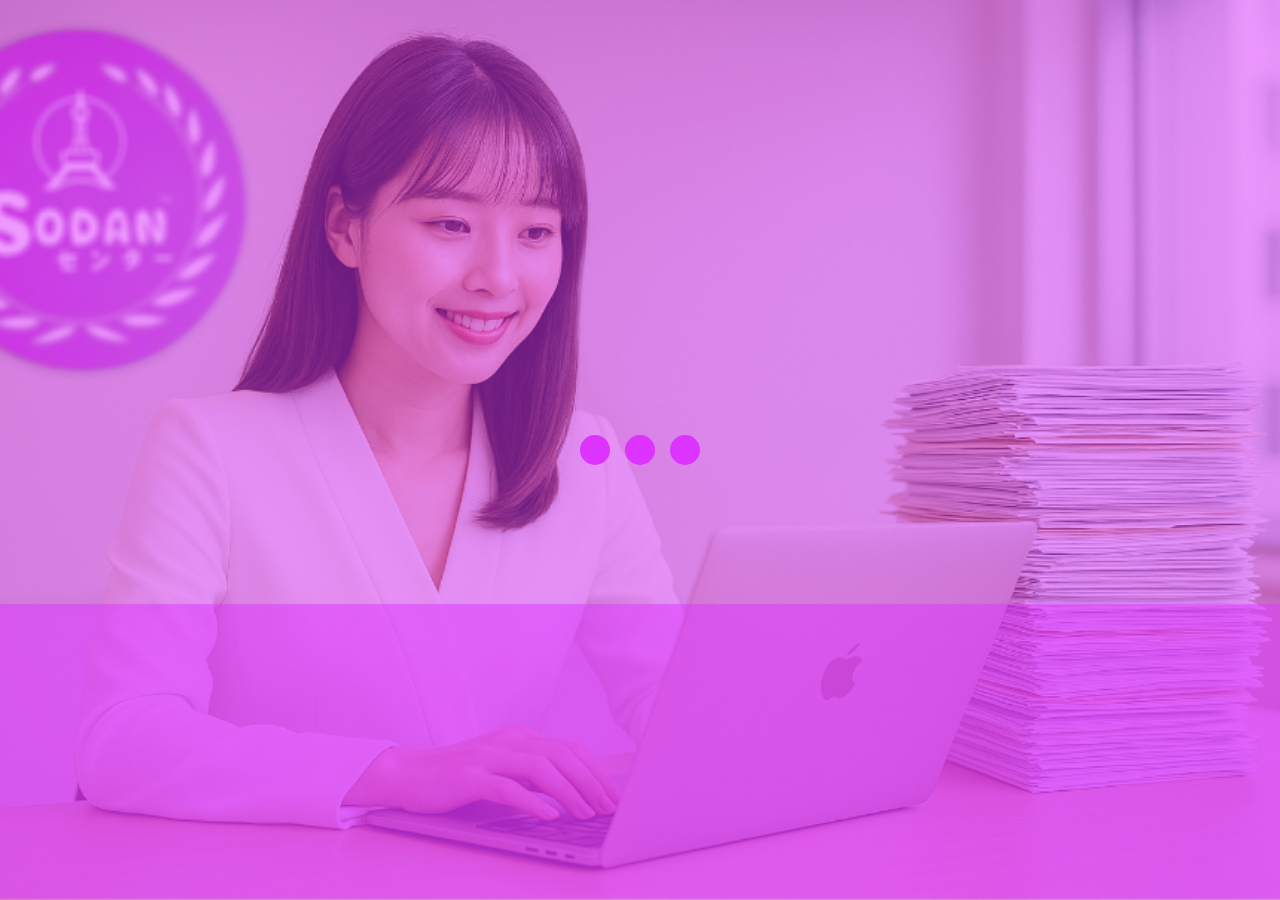
<file: contact/index.html>
<!DOCTYPE html>
<html lang="ja">
<head>
<meta charset="UTF-8">
<meta name="viewport" content="width=device-width, initial-scale=1.0">
<title>Sodanセンター™ お問い合わせ</title>
<link rel="shortcut icon" href="../favicon.ico">
<script async data-id="101494071" src="//static.getclicky.com/js"></script>
<style>
  #loading-screen {
    position: fixed;
    top: 0;
    left: 0;
    width: 100%;
    height: 100%;
    background-color: #dd33ff;
    background-image: url('../img/loading.jpg');
    background-size: cover;
    background-position: center;
    background-repeat: no-repeat;
    display: flex;
    align-items: center;
    justify-content: center;
    z-index: 9998;
  }

  .dots {
    display: flex;
    gap: 15px;
  }

  .dot {
    width: 30px;
    height: 30px;
    background-color: #dc33ff;
    border-radius: 50%;
    animation: bounce 0.6s infinite alternate;
  }

  .dot:nth-child(2) {
    animation-delay: 0.2s;
  }

  .dot:nth-child(3) {
    animation-delay: 0.4s;
  }

  @keyframes bounce {
    from {
      transform: translateY(0);
    }
    to {
      transform: translateY(-20px);
    }
  }
</style>
</head>
<body>

<p style="text-align: center;">
    <img src="../img/sodan-center.png" width="185" height="50">
    <img src="../img/bgip.png" width="50" height="50">
</p>

<div id="loading-screen">
  <div class="dots">
    <div class="dot"></div>
    <div class="dot"></div>
    <div class="dot"></div>
  </div>
</div>

<iframe src="https://app.formbricks.com/s/cmfzbxr94020wv7013ccdub4s" width="100%" height="768" style="border-radius: 32px; border:none;"></iframe>

<script>
  window.addEventListener('load', function () {
    setTimeout(function () {
      document.getElementById('loading-screen').style.display = 'none';
    }, 2000);
  });
</script>

<script type="text/javascript">
var Tawk_API=Tawk_API||{}, Tawk_LoadStart=new Date();
(function(){
var s1=document.createElement("script"),s0=document.getElementsByTagName("script")[0];
s1.async=true;
s1.src='https://tawk.to/chat/686cfb6145517119140d07a1/1ivkrbtd0';
s1.charset='UTF-8';
s1.setAttribute('crossorigin','*');
s0.parentNode.insertBefore(s1,s0);
})();
</script>

  <div class="copyright">
  <p style="text-align: center; font-size: 8pt; color: #dd33ff;">© 2025 HAYAI™ All rights reserved.</p>
  </div>

</body>
</html>
</file>
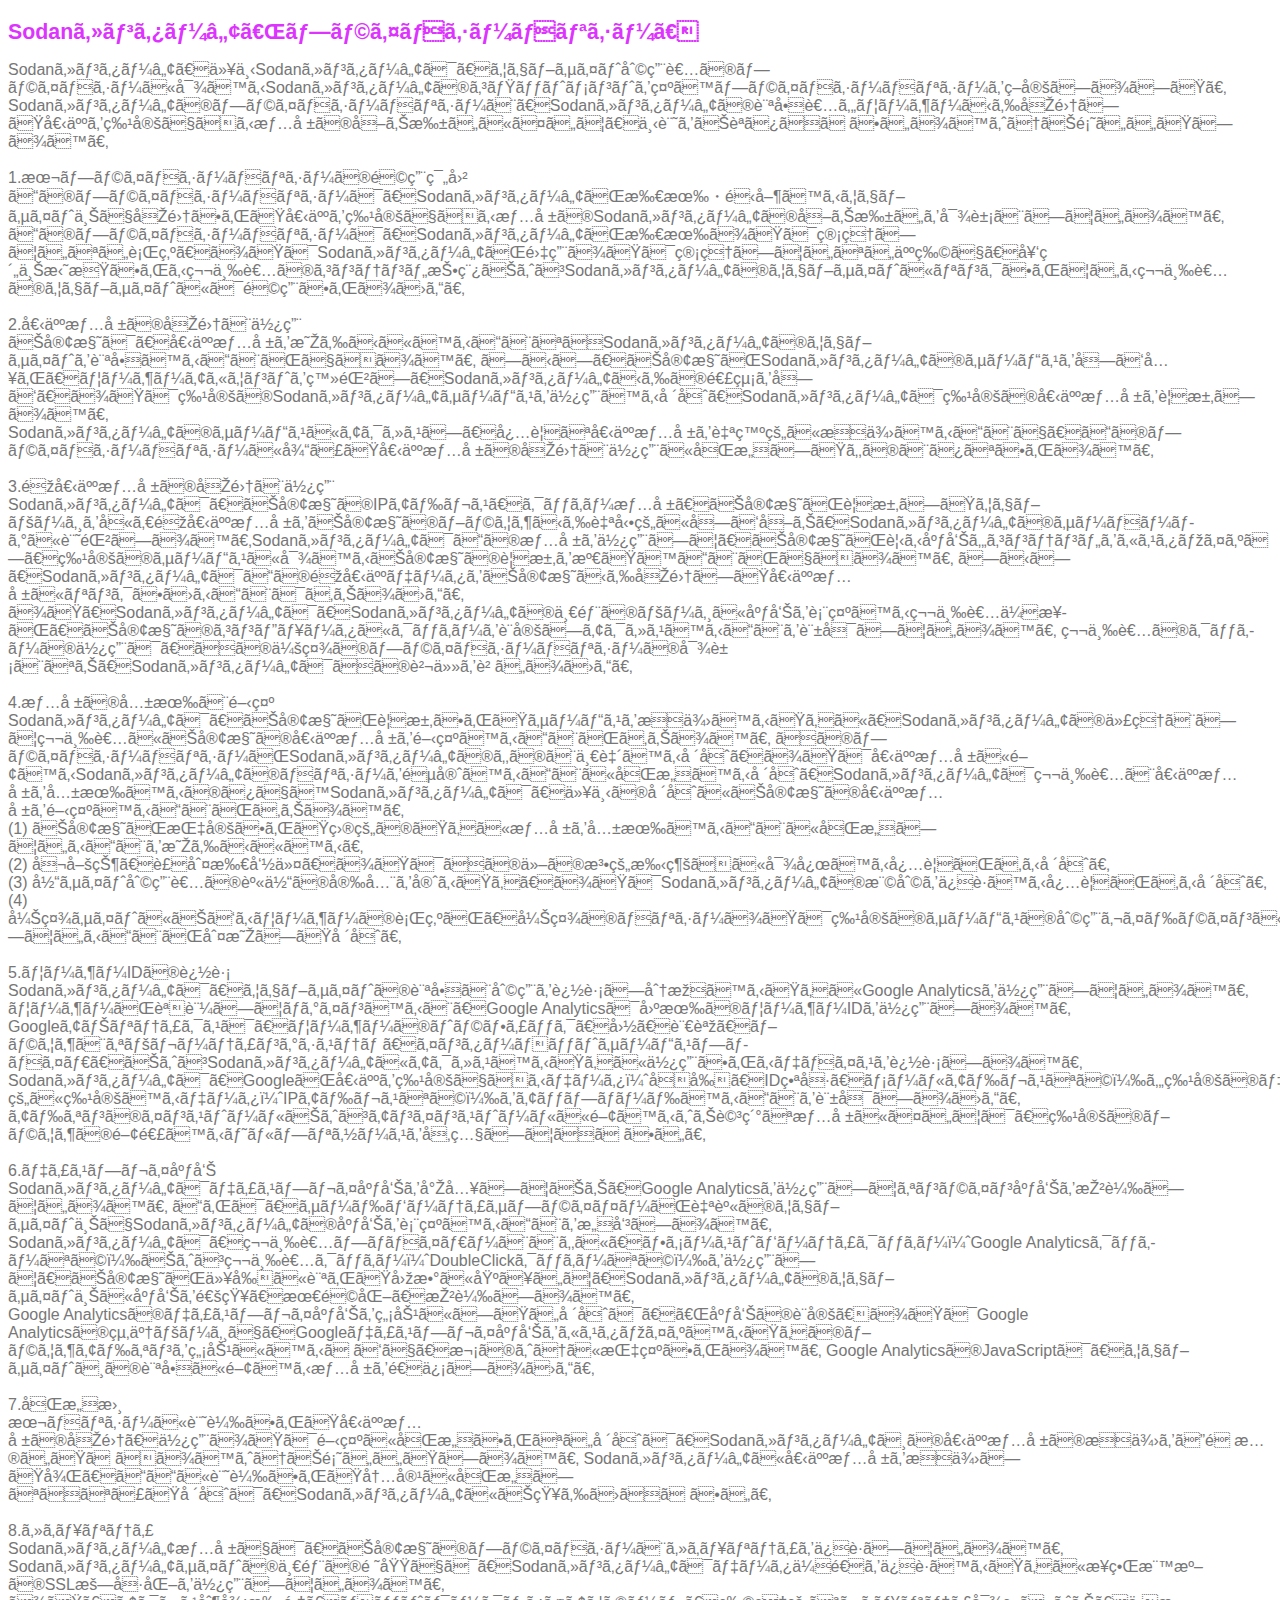
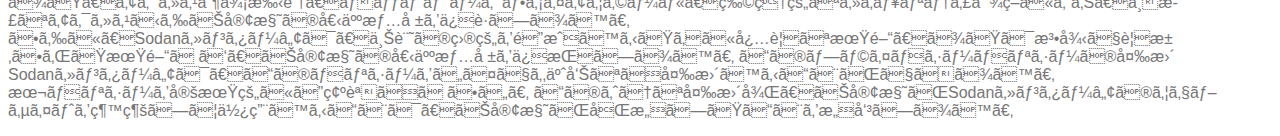
<file: privacy/index.html>
<html>
<head>
<meta http-equiv="Content-Type" content="text/html; charset=ja">
<link rel="shortcut icon" href="../favicon.ico">
    <title>プライバシーポリシー</title>

</head>
<body style="cursor: default">
<h4 style="padding: 0px; border: medium none; outline: none; font-size: 16pt; vertical-align: middle; color: #dd33ff; font-family: Poppins, MS Gothic, sans-serif; font-style: normal; font-variant-ligatures: normal; font-variant-caps: normal; letter-spacing: normal; orphans: 2; text-align: start; text-indent: 0px; text-transform: none; white-space: normal; widows: 2; word-spacing: 0px; -webkit-text-stroke-width: 0px; text-decoration-thickness: initial; text-decoration-style: initial; text-decoration-color: initial; list-style-type:none; margin-left:0px; margin-right:5px; margin-top:20px; margin-bottom:0px">
Sodanセンター™「プライバシーポリシー」</h4>
<p>
<span style="font-family: Poppins, MS Gothic, sans-serif; font-size: 12pt; color: #777777; letter-spacing: normal; vertical-align: middle">
Sodanセンター™、以下Sodanセンター™は、ウェブサイト利用者のプライバシーに対するSodanセンター™のコミットメントを示すプライバシーポリシーを策定しました。 
Sodanセンター™のプライバシーポリシーと、Sodanセンター™の訪問者やユーザーから収集した個人を特定できる情報の取り扱いについて、下記をお読みくださいますようお願いいたします。<br>
<br>
1.本プライバシーポリシーの適用範囲<br>
このプライバシーポリシーは、Sodanセンター™が所有&#12539;運営するウェブサイト上で収集された個人を特定できる情報のSodanセンター™の取り扱いを対象としています。<br>
このプライバシーポリシーは、Sodanセンター™が所有または管理していない行為、またはSodanセンター™が雇用または管理していない人物で、契約上拘束される第三者のコンテンツ投稿およびSodanセンター™のウェブサイトにリンクされている第三者のウェブサイトには適用されません。<br>
<br>
2.個人情報の収集と使用<br>
お客様は、個人情報を明らかにすることなくSodanセンター™のウェブサイトを訪問することができます。 
しかし、お客様がSodanセンター™のサービスを受け入れ、ユーザーアカウントを登録し、Sodanセンター™からの連絡を受け、または特定のSodanセンター™サービスを使用する場合、Sodanセンター™は特定の個人情報を要求します。<br>
Sodanセンター™のサービスにアクセスし、必要な個人情報を自発的に提供することで、このプライバシーポリシーに従った個人情報の収集と使用に同意したものとみなされます。<br>
<br>
3.非個人情報の収集と使用<br>
Sodanセンター™は、お客様のIPアドレス、クッキー情報、お客様が要求したウェブページを含む非個人情報をお客様のブラウザから自動的に受け取り、Sodanセンター™のサーバーログに記録します。Sodanセンター™はこの情報を使用して、お客様が見る広告やコンテンツをカスタマイズし、特定のサービスに対するお客様の要求を満たすことができます。 
しかし、Sodanセンター™はこの非個人データをお客様から収集した個人情報にリンクさせることはありません。<br>
また、Sodanセンター™は、Sodanセンター™の一部のページに広告を表示する第三者企業が、お客様のコンピュータにクッキーを設定しアクセスすることを許可しています。 
第三者のクッキーの使用は、その会社のプライバシーポリシーの対象となり、Sodanセンター™はその責任を負いません。<br>
<br>
4.情報の共有と開示<br>
Sodanセンター™は、お客様が要求されたサービスを提供するために、Sodanセンター™の代理として第三者にお客様の個人情報を開示することがあります。 
そのプライバシーポリシーがSodanセンター™のものと一致する場合、または個人情報に関するSodanセンター™のポリシーを遵守することに同意する場合、Sodanセンター™は第三者と個人情報を共有するのみですSodanセンター™は、以下の場合にお客様の個人情報を開示することがあります。<br>
(1) お客様が指定された目的のために情報を共有することに同意していることを明らかにする。<br>
(2) 召喚状、裁判所命令、またはその他の法的手続きに対応する必要がある場合。<br>
(3) 当サイト利用者の身体の安全を守るため、またはSodanセンター™の権利を保護する必要がある場合。<br>
(4) 弊社サイトにおけるユーザーの行為が、弊社のポリシーまたは特定のサービスの利用ガイドラインに違反していることが判明した場合。<br>
<br>
5.ユーザーIDの追跡<br>
Sodanセンター™は、ウェブサイトの訪問と利用を追跡し分析するためにGoogle Analyticsを使用しています。 ユーザーが認証してログインすると、Google 
Analyticsは固有のユーザーIDを使用します。<br>
Googleアナリティクスは、ユーザーのトラフィック、国、言語、ブラウザとオペレーティングシステム、インターネットサービスプロバイダ、およびSodanセンター™にアクセスするために使用されるデバイスを追跡します。<br>
Sodanセンター™は、Googleが個人を特定できるデータ（名前、ID番号、メールアドレスなど）や特定のデバイスを恒久的に特定するデータ（IPアドレスなど）をアップロードすることを許可しません。 
アドオンのインストールおよびアンインストールに関するより詳細な情報については、特定のブラウザの関連するヘルプリソースを参照してください。<br>
<br>
6.ディスプレイ広告<br>
Sodanセンター™はディスプレイ広告を導入しており、Google Analyticsを使用してオンライン広告を掲載しています。 
これは、サードパーティサプライヤーが自身のウェブサイト上でSodanセンター™の広告を表示することを意味します。<br>
Sodanセンター™は、第三者プロバイダーとともに、ファーストパーティクッキー（Google 
Analyticsクッキーなど）および第三者クッキー（DoubleClickクッキーなど）を使用して、お客様が以前に訪れた回数に基づいて、Sodanセンター™のウェブサイト上に広告を通知、最適化、掲載します。<br>
Google Analyticsのディスプレイ広告を無効にしたい場合は、「広告の設定」またはGoogle 
Analyticsの終了ページで、Googleディスプレイ広告をカスタマイズするためのブラウザアドオンを無効にするだけで、次のように指示されます。 Google 
AnalyticsのJavaScriptは、ウェブサイトへの訪問に関する情報を送信しません。<br>
<br>
7.同意書<br>
本ポリシーに記載された個人情報の収集、使用または開示に同意されない場合は、Sodanセンター™への個人情報の提供をご遠慮いただきますようお願いいたします。 
Sodanセンター™に個人情報を提供した後、ここに記載された内容に同意しなくなった場合は、Sodanセンター™にお知らせください。<br>
<br>
8.セキュリティ<br>
Sodanセンター™情報では、お客様のプライバシーとセキュリティを保護しています。 
Sodanセンター™サイトの一部の領域では、Sodanセンター™はデータ伝送を保護するために業界標準のSSL暗号化を使用しています。<br>
また、アクセス制御手順、ネットワークファイアウォール、物理的なセキュリティ対策により、不正なアクセスからお客様の個人情報を保護します。 
さらに、Sodanセンター™は、上記の目的を達成するために必要な期間、または法律で要求された期間だけ、お客様の個人情報を保持します。 このプライバシーポリシーの変更 
Sodanセンター™は、このポリシーをいつでも予告なく変更することができます。 本ポリシーを定期的にご確認ください。 
このような変更後、お客様がSodanセンター™のウェブサイトを継続して使用することは、お客様が同意したことを意味します。</span></p>
</body>
</html>
</file>
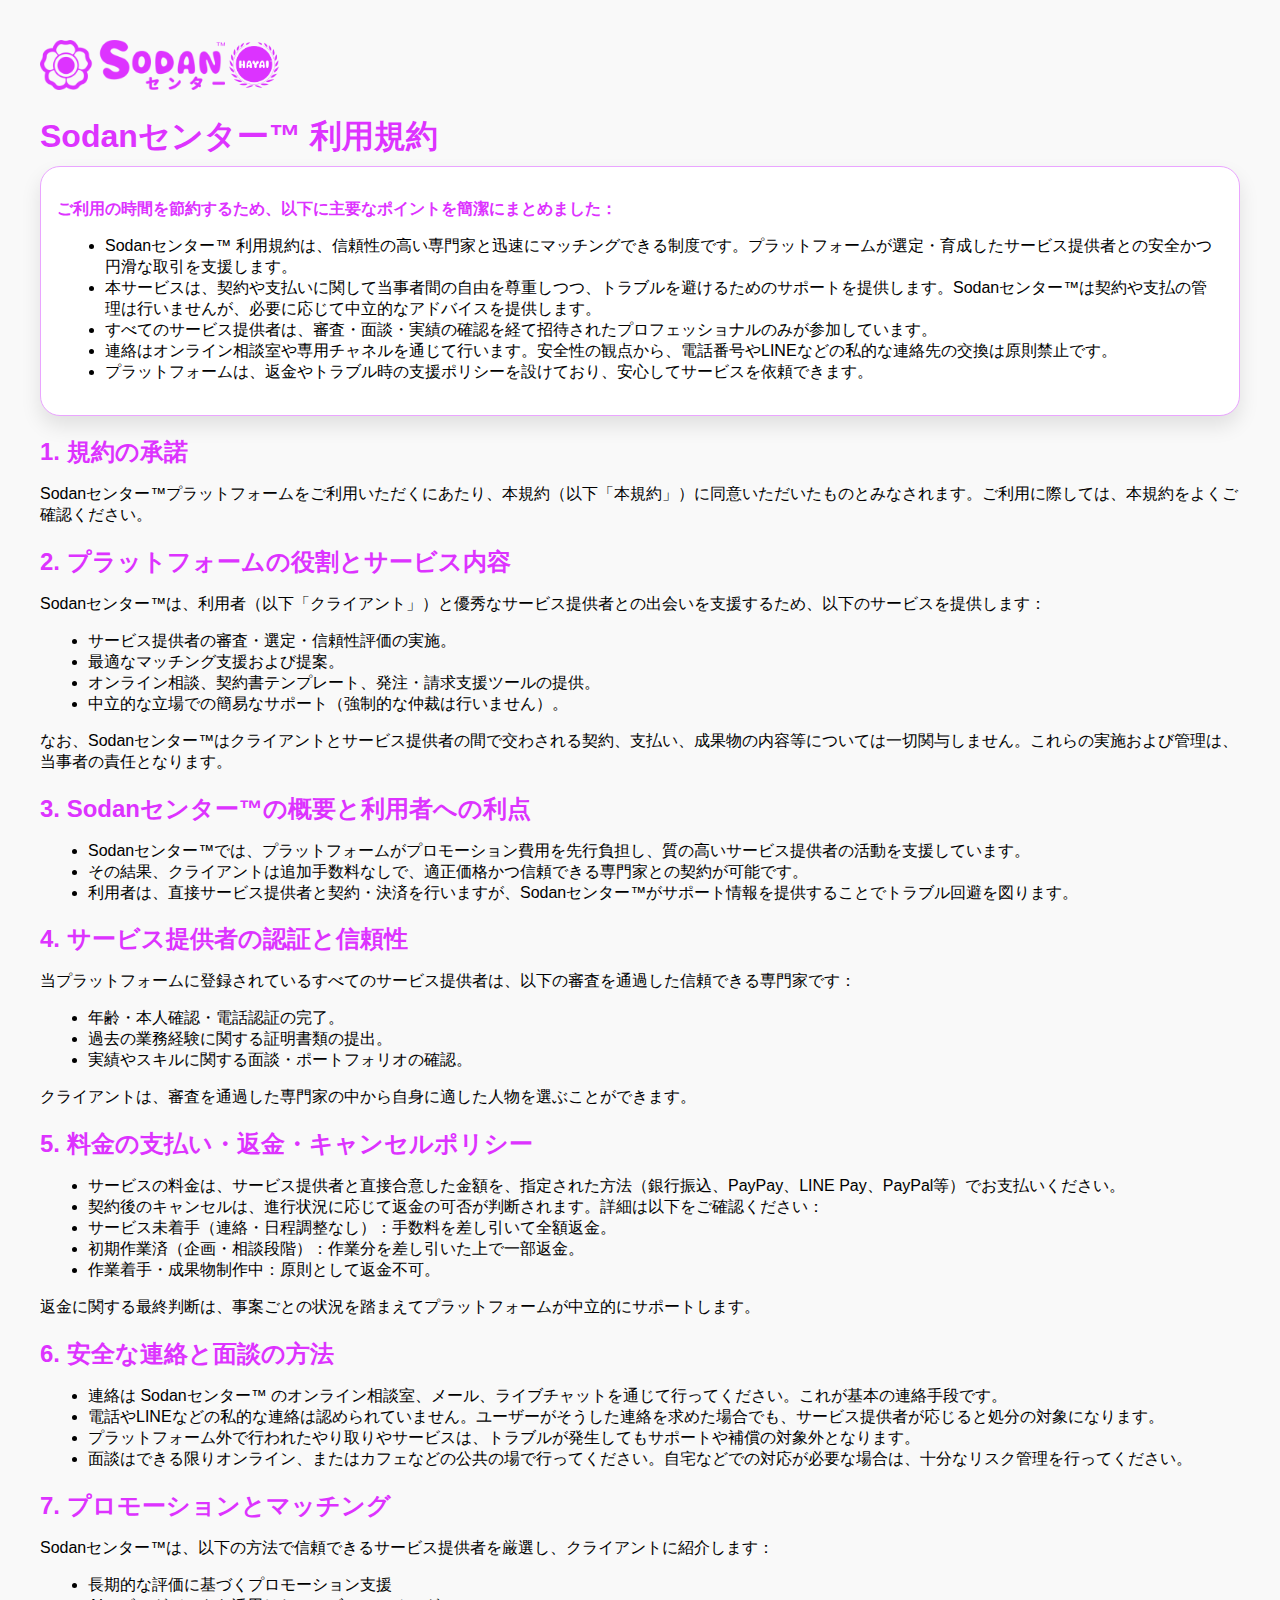
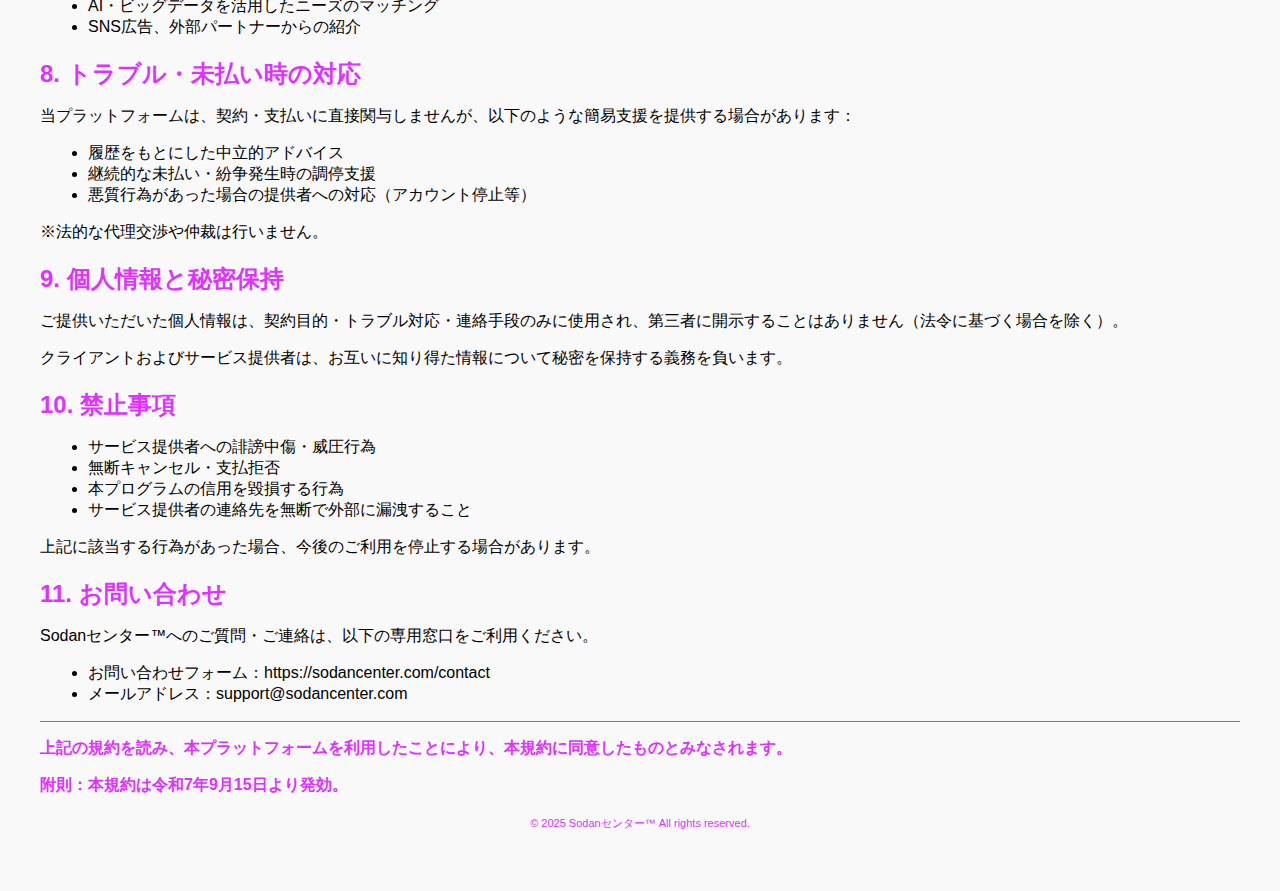
<file: terms/index.html>
<!DOCTYPE html>
<html lang="ja">
<head>
  <meta charset="UTF-8">
  <title>Sodanセンター™ 利用規約</title>
  <link rel="shortcut icon" href="../favicon.ico">
  <link rel="stylesheet" href="../style.css">
</head>
<body>
<div>
    <img src="../img/sodan-center.png" width="185" height="50">
    <img src="../img/bgip.png" width="50" height="50">
</div>
  <h1>Sodanセンター™ 利用規約</h1>
  <div class="highlight">
    <p><b>ご利用の時間を節約するため、以下に主要なポイントを簡潔にまとめました：</b></p>
    <p style="text-align: center;"><b></b></p>
    <ul>
      <li>Sodanセンター™ 利用規約は、信頼性の高い専門家と迅速にマッチングできる制度です。プラットフォームが選定・育成したサービス提供者との安全かつ円滑な取引を支援します。</li>
      <li>本サービスは、契約や支払いに関して当事者間の自由を尊重しつつ、トラブルを避けるためのサポートを提供します。Sodanセンター™は契約や支払の管理は行いませんが、必要に応じて中立的なアドバイスを提供します。</li>
      <li>すべてのサービス提供者は、審査・面談・実績の確認を経て招待されたプロフェッショナルのみが参加しています。</li>
      <li>連絡はオンライン相談室や専用チャネルを通じて行います。安全性の観点から、電話番号やLINEなどの私的な連絡先の交換は原則禁止です。</li>
      <li>プラットフォームは、返金やトラブル時の支援ポリシーを設けており、安心してサービスを依頼できます。</li>
    </ul>
  </div>

  <h2>1. 規約の承諾</h2>
  <p>Sodanセンター™プラットフォームをご利用いただくにあたり、本規約（以下「本規約」）に同意いただいたものとみなされます。ご利用に際しては、本規約をよくご確認ください。</p>

  <h2>2. プラットフォームの役割とサービス内容</h2>
  <p>Sodanセンター™は、利用者（以下「クライアント」）と優秀なサービス提供者との出会いを支援するため、以下のサービスを提供します：</p>
  <ul>
    <li>サービス提供者の審査・選定・信頼性評価の実施。</li>
    <li>最適なマッチング支援および提案。</li>
    <li>オンライン相談、契約書テンプレート、発注・請求支援ツールの提供。</li>
    <li>中立的な立場での簡易なサポート（強制的な仲裁は行いません）。</li>
  </ul>
  <p>なお、Sodanセンター™はクライアントとサービス提供者の間で交わされる契約、支払い、成果物の内容等については一切関与しません。これらの実施および管理は、当事者の責任となります。</p>

  <h2>3. Sodanセンター™の概要と利用者への利点</h2>
  <ul>
    <li>Sodanセンター™では、プラットフォームがプロモーション費用を先行負担し、質の高いサービス提供者の活動を支援しています。</li>
    <li>その結果、クライアントは追加手数料なしで、適正価格かつ信頼できる専門家との契約が可能です。</li>
    <li>利用者は、直接サービス提供者と契約・決済を行いますが、Sodanセンター™がサポート情報を提供することでトラブル回避を図ります。</li>
  </ul>

  <h2>4. サービス提供者の認証と信頼性</h2>
  <p>当プラットフォームに登録されているすべてのサービス提供者は、以下の審査を通過した信頼できる専門家です：</p>
  <ul>
    <li>年齢・本人確認・電話認証の完了。</li>
    <li>過去の業務経験に関する証明書類の提出。</li>
    <li>実績やスキルに関する面談・ポートフォリオの確認。</li>
  </ul>
  <p>クライアントは、審査を通過した専門家の中から自身に適した人物を選ぶことができます。</p>

  <h2>5. 料金の支払い・返金・キャンセルポリシー</h2>
  <ul>
    <li>サービスの料金は、サービス提供者と直接合意した金額を、指定された方法（銀行振込、PayPay、LINE Pay、PayPal等）でお支払いください。</li>
    <li>契約後のキャンセルは、進行状況に応じて返金の可否が判断されます。詳細は以下をご確認ください：</li>
    <li>サービス未着手（連絡・日程調整なし）：手数料を差し引いて全額返金。</li>
    <li>初期作業済（企画・相談段階）：作業分を差し引いた上で一部返金。</li>
    <li>作業着手・成果物制作中：原則として返金不可。</li>
  </ul>
  <p>返金に関する最終判断は、事案ごとの状況を踏まえてプラットフォームが中立的にサポートします。</p>

  <h2>6. 安全な連絡と面談の方法</h2>
  <ul>
    <li>連絡は Sodanセンター™ のオンライン相談室、メール、ライブチャットを通じて行ってください。これが基本の連絡手段です。</li>
    <li>電話やLINEなどの私的な連絡は認められていません。ユーザーがそうした連絡を求めた場合でも、サービス提供者が応じると処分の対象になります。</li>
    <li>プラットフォーム外で行われたやり取りやサービスは、トラブルが発生してもサポートや補償の対象外となります。</li>
    <li>面談はできる限りオンライン、またはカフェなどの公共の場で行ってください。自宅などでの対応が必要な場合は、十分なリスク管理を行ってください。</li>
  </ul>

  <h2>7. プロモーションとマッチング</h2>
  <p>Sodanセンター™は、以下の方法で信頼できるサービス提供者を厳選し、クライアントに紹介します：</p>
  <ul>
    <li>長期的な評価に基づくプロモーション支援</li>
    <li>AI・ビッグデータを活用したニーズのマッチング</li>
    <li>SNS広告、外部パートナーからの紹介</li>
  </ul>

  <h2>8. トラブル・未払い時の対応</h2>
  <p>当プラットフォームは、契約・支払いに直接関与しませんが、以下のような簡易支援を提供する場合があります：</p>
  <ul>
    <li>履歴をもとにした中立的アドバイス</li>
    <li>継続的な未払い・紛争発生時の調停支援</li>
    <li>悪質行為があった場合の提供者への対応（アカウント停止等）</li>
  </ul>
  <p>※法的な代理交渉や仲裁は行いません。</p>

  <h2>9. 個人情報と秘密保持</h2>
  <p>ご提供いただいた個人情報は、契約目的・トラブル対応・連絡手段のみに使用され、第三者に開示することはありません（法令に基づく場合を除く）。</p>
  <p>クライアントおよびサービス提供者は、お互いに知り得た情報について秘密を保持する義務を負います。</p>

  <h2>10. 禁止事項</h2>
  <ul>
    <li>サービス提供者への誹謗中傷・威圧行為</li>
    <li>無断キャンセル・支払拒否</li>
    <li>本プログラムの信用を毀損する行為</li>
    <li>サービス提供者の連絡先を無断で外部に漏洩すること</li>
  </ul>
  <p>上記に該当する行為があった場合、今後のご利用を停止する場合があります。</p>

  <h2>11. お問い合わせ</h2>
  <p>Sodanセンター™へのご質問・ご連絡は、以下の専用窓口をご利用ください。</p>
  <ul>
    <li>お問い合わせフォーム：https://sodancenter.com/contact</li>
    <li>メールアドレス：support@sodancenter.com</li>
  </ul>

  <hr>
  <p><b>上記の規約を読み、本プラットフォームを利用したことにより、本規約に同意したものとみなされます。</b></p>

  <p><b>附則：本規約は令和7年9月15日より発効。</b></p>

<div class="copyright">
© 2025 Sodanセンター™ All rights reserved.
</div>

</body>
</html>
</file>
<file: style.css>
html {
  scroll-behavior: smooth;
}

body {
    font-family: 'Poppins', "MS Gothic", sans-serif;
    background-color: #f9f9f9;
    padding: 2em;
    color: #000000;
}

h1, h2 {
    color: #dd33ff;
    margin-bottom: 0.2em;
}

ul {
    margin-left: 0.5em;
}

hr {
    border: none;
    border-top: 1px solid #dd33ff;
}

b {
    color: #dd33ff;
}

a {
  color: #dd33ff;
  text-decoration: none;
}

a:hover {
  color:#f67bff;
}

.faq-container {
    max-width: 1024px;
    margin: 0 auto;
    padding: 20px;
    background-color: #fff;
    border-radius: 30px;
    box-shadow: 0 10px 20px rgba(0, 0, 0, 0.1);
    border: 1px solid #eaa5ff;
}

.faq-item {
    margin: 12px 0;
    border-radius: 20px;
    box-shadow: 0 4px 12px rgba(0, 0, 0, 0.1);
    overflow: hidden;
    transition: all 0.3s ease;
}

.faq-item:hover {
    box-shadow: 0 6px 16px rgba(0, 0, 0, 0.2);
}

.faq-header {
    padding: 15px 25px 15px 45px;
    font-size: 18px;
    font-weight: bold;
    color: #fff;
    background-color: #f67bff;
    border-radius: 20px;
    cursor: pointer;
    transition: background-color 0.3s;
    text-align: center;
    position: relative;
}

.faq-header:hover {
    background-color: #dd33ff;
}

.faq-header.active {
    background-color: #dd33ff;
    color: white;
}

.faq-header::before {
    content: "";
    font-size: 22px;
    position: absolute;
    left: 15px;
    top: 27px;
    transform: translateY(-50%);
}

.faq-answer {
    padding: 5px 20px 25px 20px;
    font-size: 16px;
    background-color: transparent;
    color: #555;
    display: none;
    border-radius: 0 0 20px 20px;
    margin-top: 10px;
}

.faq-item.active .faq-answer {
    display: block;
}

.highlight {
    background-color: #fff;
    padding: 1em;
    border-radius: 20px;
    border: 1px solid #eaa5ff;
    box-shadow: 0 10px 20px rgba(0, 0, 0, 0.1);
}

.copyright {
    text-align: center;
    font-size: 11px;
    color: #dd33ff;
    margin-top: 20px;
    margin-bottom: 20px;
}

form {
  max-width: 1024px;
  margin: 1rem auto;
  padding: 2rem 2.5rem;
  background-color: #fff0fd;
  border: 1px solid #eaa5ff;
  border-radius: 30px;
  box-shadow: 0 10px 20px rgba(255, 165, 189, 0.3);
  font-family: 'Poppins', "MS Gothic", sans-serif;
  color: #333;
}

form label {
  display: block;
  margin-bottom: 0.6rem;
  font-weight: 600;
  color: #dd33ff;
  font-size: 1rem;
}

form input[type="text"],
form input[type="email"],
form input[type="tel"],
form input[type="password"],
form select,
form textarea {
  width: 100%;
  padding: 0.85rem 1.2rem;
  margin-bottom: 1.2rem;
  border: 1px solid #eaa5ff;
  border-radius: 20px;
  font-size: 1rem;
  background-color: #fff;
  color: #333;
  transition: border-color 0.3s ease, box-shadow 0.3s ease;
  font-family: inherit;
  resize: vertical;
  box-sizing: border-box;
  min-height: 3.5rem;
}

form input[type="text"]:focus,
form input[type="email"]:focus,
form input[type="tel"]:focus,
form input[type="password"]:focus,
form select:focus,
form textarea:focus {
  border-color: #f67bff;
  box-shadow: 0 0 8px #eb7bffaa;
  outline: none;
}

form input[type="submit"] {
  background-color: #dd33ff;
  color: #fff;
  border: none;
  padding: 1.15rem 2.2rem;
  font-size: 1.25rem;
  font-weight: 700;
  border-radius: 30px;
  cursor: pointer;
  transition: background-color 0.3s ease, box-shadow 0.3s ease;
  display: block;
  margin: 1.5rem auto 0;
  width: 100%;
  min-width: 320px;
  box-shadow: 0 6px 16px rgba(248, 51, 255, 0.4);
}

form input[type="submit"]:hover {
  background-color: #f67bff;
  box-shadow: 0 8px 20px rgba(255, 123, 233, 0.6);
}

.required-star {
  color: #fc5dff;
  margin-left: 4px;
  font-weight: 700;
}

.error-message {
  color: #fc5dff;
  font-size: 0.9rem;
  margin-top: -0.5rem;
  margin-bottom: 1rem;
  font-weight: 600;
}

.navbar,
.carousel,
.banner-large,
.intro,
.categories,
.testi-grid,
.meeting-room {
  margin: 0 auto;
  padding: 0 1rem;
  max-width: 100%;
  box-sizing: border-box;
}

.carousel {
  width: 100%;
  position: relative;
  aspect-ratio: 16 / 7.57;
  overflow: hidden;
  margin-top: 34px;
}

.carousel-slide {
  position: absolute;
  inset: 0;
  width: 1024;
  height: 100%;
  object-fit: cover;
  opacity: 0;
  transition: opacity 1s ease-in-out;
}
.carousel-slide.active {
  opacity: 1;
  z-index: 1;
}

.navbar {
  position: fixed;
  top: 0;
  left: 0;
  right: 0;
  width: 100%;
  background: #fffafaaa;
  display: flex;
  justify-content: space-between;
  align-items: center;
  padding: 0.5rem 1.5rem;
  z-index: 1000;
  backdrop-filter: blur(10px);
  box-shadow: 0 4px 12px rgba(0, 0, 0, 0.1);
  box-sizing: border-box;
  overflow: hidden;
}

.nav-right .btn {
  padding: 0.5rem 1.2rem;
  border-radius: 30px;
  font-weight: bold;
  transition: background 0.3s;
  white-space: nowrap;
  flex-shrink: 0;
  color:#ffffff;
}

.nav-link {
  color: #dd33ff;
  font-weight: bold;
  text-decoration: none;
  white-space: nowrap;
  text-decoration: none;
}

.lang-toggle {
  display: inline-flex;
  align-items: center;
  gap: 6px;
  text-decoration: none;
  color: #dd33ff;
  font-size: 14px;
  cursor: pointer;
}

.lang-toggle img {
  display: block;
  width: 25px;
  height: 25px;
  margin-left: 12px;
}

#hamburger {
  display: none;
  flex-direction: column;
  cursor: pointer;
  width: 25px;
  gap: 4px;
}

#hamburger span {
  height: 3px;
  background-color: #dd33ff;
  border-radius: 2px;
  display: block;
}
@media (max-width: 1280px) {
  header.navbar {
    display: flex !important;
  }
}

@media (max-width: 1280px) {
  #hamburger {
    display: flex;
  }

  .nav-right {
    display: none;
    flex-direction: column;
    width: 100%;
  }
  .nav-right.active {
    height: 460px;
    display: flex;
    padding-top: 80px;
    background-color: #ffffffaa;
    border-radius: 20px;
    line-height: 2.5;
  }
}

  .nav-right.active .nav-links {
    display: flex;
    height: 200px;
    text-decoration: none;
  color: inherit;
  }
  
  .nav-right .btn {
    padding: 0.5rem 1.2rem;
    font-size: 0.95rem;
    text-decoration: none;
  }

.banner-large {
  width: 100vw;
  margin: 0 auto;
  overflow: hidden;
}

.banner-large img {
  display: block;
  width: 100%;
  height: auto;
  max-width: 1168px;
  border-radius: 20px;
  margin: 0 auto;
}

.btn { background: #dd33ff; color: #fff; }
.btn-login { background: #eb66ff; color: #fff; }
.btn-signup { background: #dd33ff; color: #fff; }
.nav-right .btn:hover { background: #f67bff; }

.intro { display: flex; flex-wrap: wrap; align-items: center; max-width:1024px; margin:auto; padding:1rem 2rem 0rem 2rem; }
.intro-img img { border-radius: 100px; width:100%; max-width:400px; }
.intro-text { flex:1; padding:1rem; }

.categories .category-grid { display:grid; grid-template-columns:repeat(auto-fit, minmax(280px,1fr)); gap:1.5rem; margin:2rem 0; }
.category-item { background:#fff0ff; border:1px solid #eea5ff; border-radius:20px; padding:1rem; box-shadow:0 6px 16px rgba(255,123,189,0.2); transition: transform 0.3s; }
.category-item:hover { transform: translateY(-5px); box-shadow:0 8px 20px rFbtnsfsdfsdfgba(255,123,189,0.3); }

.testi-item:hover { transform: translateY(-5px); box-shadow:0 8px 20px rgba(0,0,0,0.2); }
.testi-item img { width:100%; height:auto; border-radius:50%; }

.testi-grid {
  padding-left: 1rem;
  padding-right: 1rem;
  display: grid;
  grid-template-columns: repeat(auto-fit, minmax(236px, 1fr));
  gap: 1.5rem;
  max-width: 1200px;
  margin: auto;
  padding: 1rem 1rem;
}

.testi-item {
  background: #fff;
  border-radius: 20px;
  padding: 1rem;
  text-align: center;
  box-shadow: 0 6px 16px rgba(0,0,0,0.1);
  transition: transform 0.3s;
  overflow: hidden;
  word-wrap: break-word;
}

@media (max-width: 1024px) {
  .testi-grid {
    grid-template-columns: repeat(3, 1fr);
  }
}

@media (max-width: 768px) {
  .testi-grid {
    grid-template-columns: repeat(2, 1fr);
  }
}

@media (max-width: 480px) {
  .testi-grid {
    grid-template-columns: 1fr;
  }
}

.meeting-room {
  width: 100%;
  max-width: 1024px;
  margin: auto;
  display: flex;
  flex-wrap: wrap;
  gap: 0.1rem;
  box-sizing: border-box;
}

.meeting-info {
  flex: 1 1 100%;
  min-width: 0;
}

.meeting-room img {
  border-radius: 20px;
  width: 100%;
  height: auto;
  max-width: 100%;
}

@media(max-width:768px){
  .intro { flex-direction:column-reverse; }
  .testi-grid { flex-direction:column; align-items:center; }
}
</file>
